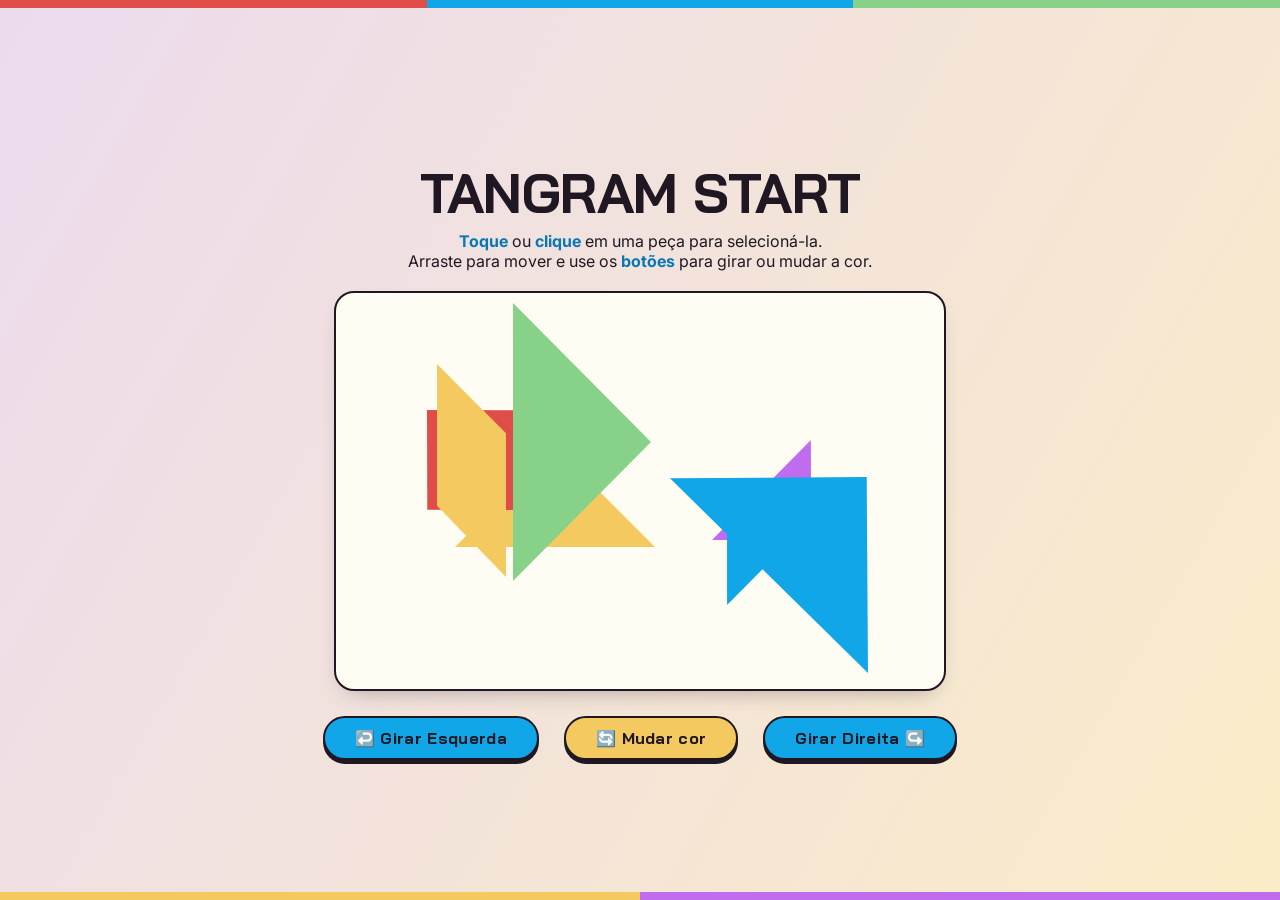
<file: index.html>
<!DOCTYPE html>
<html lang="pt-BR">
<head>
    <meta charset="UTF-8">
    <meta name="viewport" content="width=device-width, initial-scale=1.0">
    <title>Tangram Start</title>
    <link rel="stylesheet" href="style.css?v=5">
</head>
<body>
    <div class="container">
        <div class="introducao">
            <h1>Tangram Start</h1>
            <p><b>Toque</b> ou <b>clique</b> em uma peça para selecioná-la. <br> Arraste para mover e use os <b>botões</b> para girar ou mudar a cor.</p>
        </div>  
        <div id="tangram-caixa">
            <!-- Peças do Tangram -->
            <img src="img/A1-01.svg" id="A1" class="tangram-imagem" alt="Peça 1">
            <img src="img/A2-01.svg" id="A2" class="tangram-imagem" alt="Peça 2">
            <img src="img/A3-01.svg" id="A3" class="tangram-imagem" alt="Peça 3">
            <img src="img/A4-01.svg" id="A4" class="tangram-imagem" alt="Peça 4">
            <img src="img/A5-01.svg" id="A5" class="tangram-imagem" alt="Peça 5">
            <img src="img/A6-01.svg" id="A6" class="tangram-imagem" alt="Peça 6">
            <img src="img/A7-01.svg" id="A7" class="tangram-imagem" alt="Peça 7">
        </div>
        <div class="controles">
    <button id="btn-gira-esquerda">↩️ Girar Esquerda</button>
    <button id="btn-alternar-peca">🔄 Mudar cor</button>
    <button id="btn-gira-direita">Girar Direita ↪️</button>
</div>
    </div>
    <script src="script.js?v=4"></script>
</body>
</html>
</file>
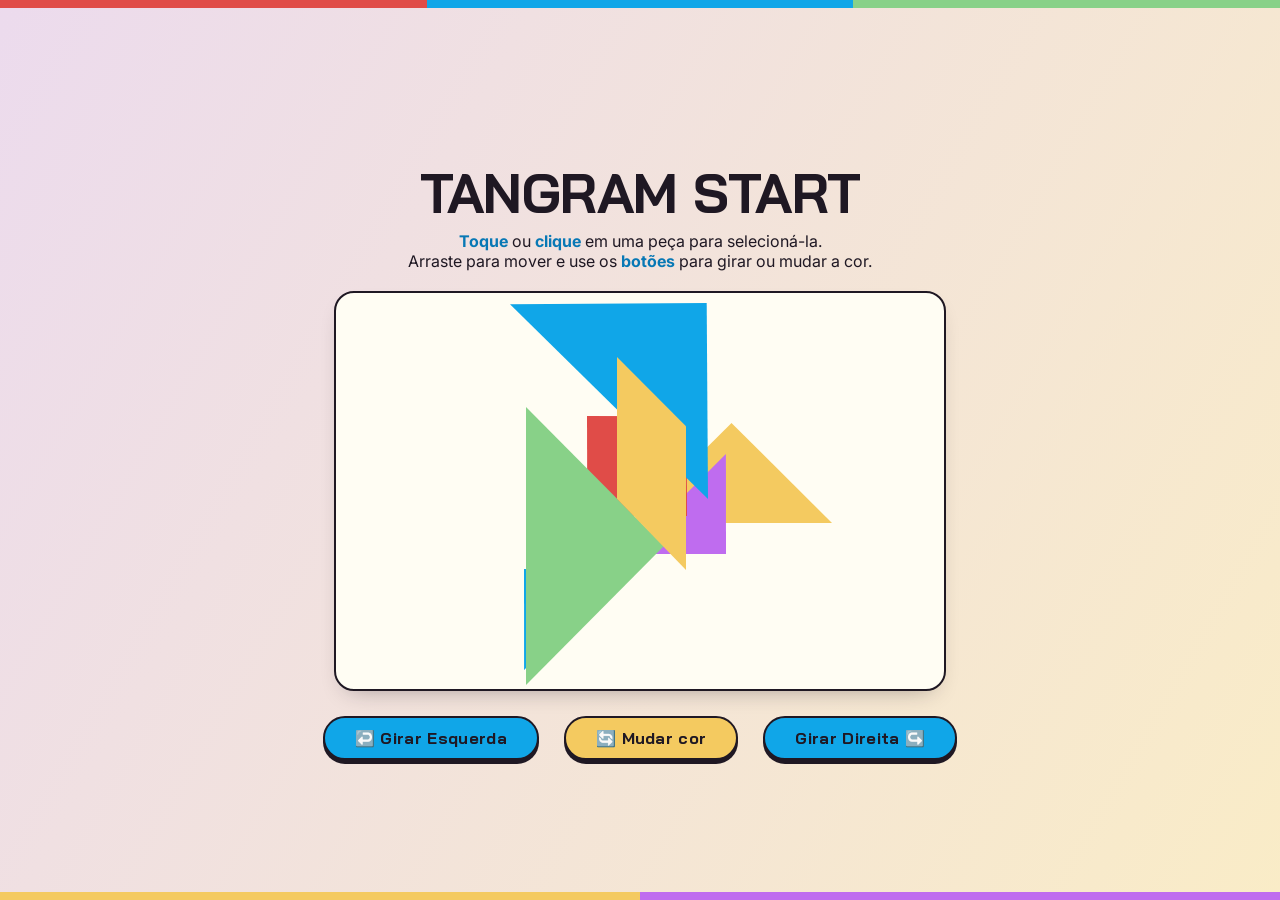
<file: index3.html>
<!DOCTYPE html>
<html lang="pt-BR">
<head>
    <meta charset="UTF-8">
    <meta name="viewport" content="width=device-width, initial-scale=1.0">
    <title>Tangram Start</title>
    <link rel="stylesheet" href="style.css">
</head>
<body>
    <div class="container">
        <div class="introducao">
            <h1>Tangram Start</h1>
            <p><b>Toque</b> ou <b>clique</b> em uma peça para selecioná-la. <br> Arraste para mover e use os <b>botões</b> para girar ou mudar a cor.</p>
        </div>  
        <div id="tangram-caixa">
            <!-- Peças do Tangram -->
            <img src="img/A1-01.svg" id="A1" class="tangram-imagem" alt="Peça 1">
            <img src="img/A2-01.svg" id="A2" class="tangram-imagem" alt="Peça 2">
            <img src="img/A3-01.svg" id="A3" class="tangram-imagem" alt="Peça 3">
            <img src="img/A4-01.svg" id="A4" class="tangram-imagem" alt="Peça 4">
            <img src="img/A5-01.svg" id="A5" class="tangram-imagem" alt="Peça 5">
            <img src="img/A6-01.svg" id="A6" class="tangram-imagem" alt="Peça 6">
            <img src="img/A7-01.svg" id="A7" class="tangram-imagem" alt="Peça 7">
        </div>
        <div class="controles">
    <button id="btn-gira-esquerda">↩️ Girar Esquerda</button>
    <button id="btn-alternar-peca">🔄 Mudar cor</button>
    <button id="btn-gira-direita">Girar Direita ↪️</button>
</div>
    </div>
    <script src="script.js"></script>
</body>
</html>
</file>
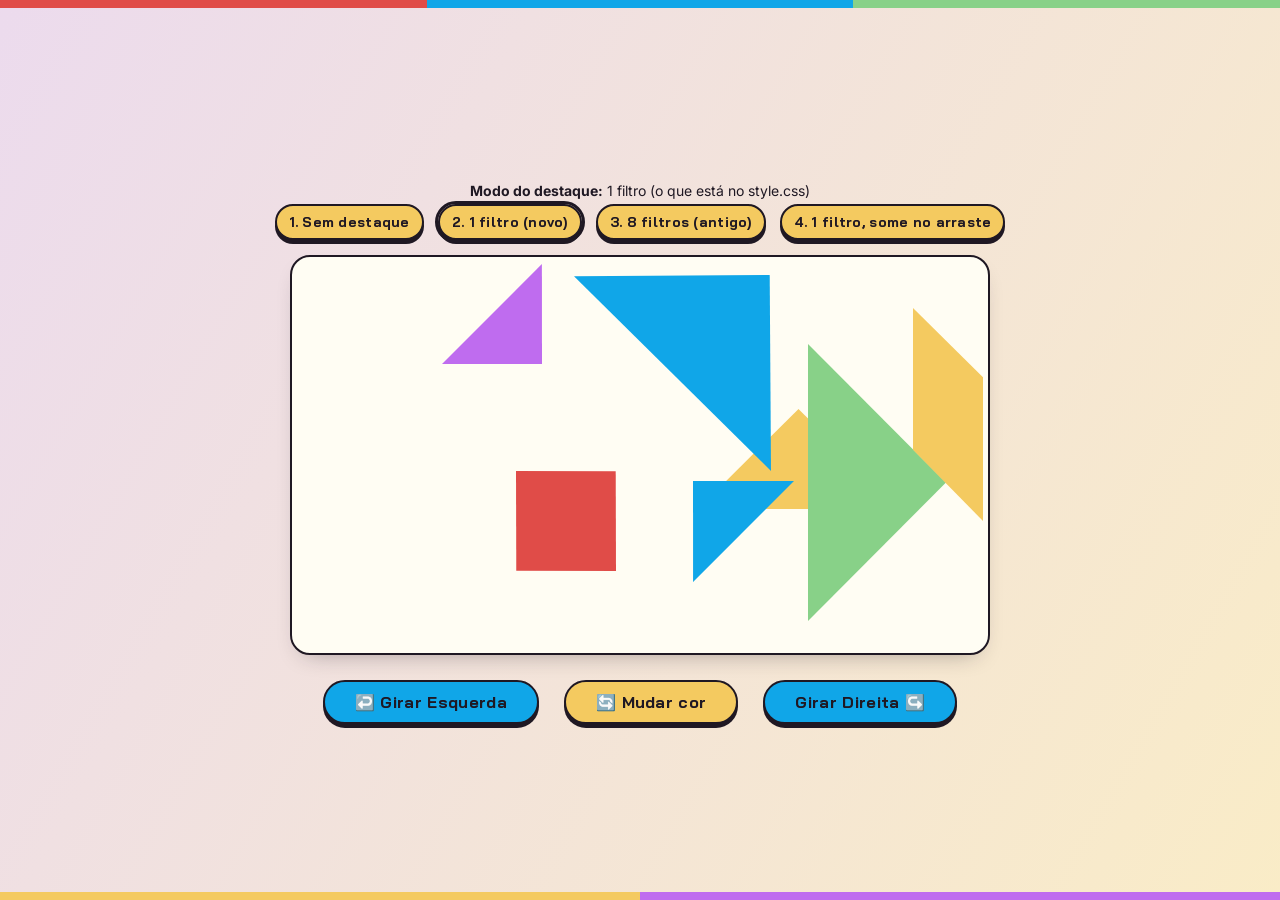
<file: teste-ipad.html>
<!DOCTYPE html>
<html lang="pt-BR">
<head>
    <meta charset="UTF-8">
    <meta name="viewport" content="width=device-width, initial-scale=1.0">
    <title>Tangram Start - teste de rastros (iPad)</title>
    <link rel="stylesheet" href="style.css">
    <!-- Página TEMPORÁRIA de diagnóstico. Não faz parte do projeto; pode ser apagada depois. -->
    <style id="modo-teste"></style>
    <style>
        .painel-teste { margin-bottom: 10px; font-size: 14px; color: var(--cor-principal); }
        .painel-teste button { padding: 6px 12px; font-size: 14px; min-height: 36px; }
        .painel-teste button.ativo { outline: 3px solid var(--cor-principal); }
    </style>
</head>
<body>
    <div class="container">
        <div class="painel-teste">
            <p><b>Modo do destaque:</b> <span id="modo-nome"></span></p>
            <button data-modo="sem">1. Sem destaque</button>
            <button data-modo="um">2. 1 filtro (novo)</button>
            <button data-modo="oito">3. 8 filtros (antigo)</button>
            <button data-modo="um-sem-arraste">4. 1 filtro, some no arraste</button>
        </div>
        <div id="tangram-caixa">
            <img src="img/A1-01.svg" id="A1" class="tangram-imagem" alt="Peça 1">
            <img src="img/A2-01.svg" id="A2" class="tangram-imagem" alt="Peça 2">
            <img src="img/A3-01.svg" id="A3" class="tangram-imagem" alt="Peça 3">
            <img src="img/A4-01.svg" id="A4" class="tangram-imagem" alt="Peça 4">
            <img src="img/A5-01.svg" id="A5" class="tangram-imagem" alt="Peça 5">
            <img src="img/A6-01.svg" id="A6" class="tangram-imagem" alt="Peça 6">
            <img src="img/A7-01.svg" id="A7" class="tangram-imagem" alt="Peça 7">
        </div>
        <div class="controles">
            <button id="btn-gira-esquerda">↩️ Girar Esquerda</button>
            <button id="btn-alternar-peca">🔄 Mudar cor</button>
            <button id="btn-gira-direita">Girar Direita ↪️</button>
        </div>
    </div>
    <script src="script.js"></script>
    <script>
        // Cada modo só sobrescreve o filter da peça selecionada. script.js não é alterado.
        const modos = {
            'sem': ['Sem destaque', '.tangram-imagem.selecionada { filter: none; }'],
            'um': ['1 filtro (o que está no style.css)', ''],
            'oito': ['8 filtros (versão anterior)',
                '.tangram-imagem.selecionada { filter: drop-shadow(2px 0 0 #fff) drop-shadow(-2px 0 0 #fff) drop-shadow(0 2px 0 #fff) drop-shadow(0 -2px 0 #fff) drop-shadow(1.5px 0 0 #284260) drop-shadow(-1.5px 0 0 #284260) drop-shadow(0 1.5px 0 #284260) drop-shadow(0 -1.5px 0 #284260); }'],
            // Durante o arraste o script.js põe cursor: grabbing no style da peça; o seletor usa isso
            'um-sem-arraste': ['1 filtro, removido durante o arraste',
                '.tangram-imagem.selecionada[style*="grabbing"] { filter: none; }']
        };
        function aplicarModo(m) {
            document.getElementById('modo-teste').textContent = modos[m][1];
            document.getElementById('modo-nome').textContent = modos[m][0];
            document.querySelectorAll('.painel-teste button').forEach(b =>
                b.classList.toggle('ativo', b.dataset.modo === m));
        }
        document.querySelectorAll('.painel-teste button').forEach(b =>
            b.addEventListener('click', () => aplicarModo(b.dataset.modo)));
        aplicarModo('um');
    </script>
</body>
</html>
</file>
<file: style.css>
/* Fontes da identidade visual EFAI: Bai Jamjuree (títulos e botões) e Inter (textos) */
@import url('https://fonts.googleapis.com/css2?family=Bai+Jamjuree:wght@500;600;700&family=Inter:wght@400;500;600;700&display=swap');

:root {
    /* Paleta oficial EFAI (ID_EFAI_2026) */
    --vermelho: #e04c48;
    --verde: #88d188;
    --azul: #10a6e8;
    --azul-texto: #0878b5;
    --amarelo: #f4ca60;
    --roxo: #bf6cef;
    --preto: #1f1823;
    --offwhite: #fffdf3;
    --grad-lilas: rgba(217, 185, 232, .5);   /* gradientes só para fundos, a 50% */
    --grad-amarelo: rgba(244, 219, 155, .5);

    /* Nomes usados no projeto, agora com as cores EFAI */
    --cor-principal: var(--preto);
    --cor-destaque: var(--amarelo);
    --cor-historia: var(--roxo);

    /* Aumente junto com o "?v=" do style.css no index.html (ver README) */
    --versao-css: "5";
}

* {
    margin: 0;
    padding: 0;
    box-sizing: border-box;
}

body {
    display: flex;
    justify-content: center;
    align-items: center;
    min-height: 100vh;   /* min-height: o conteúdo não fica cortado em telas baixas */
    padding: 16px 0;
    color: var(--preto);
    background-color: var(--offwhite);
    background-image: linear-gradient(120deg, var(--grad-lilas) 0%, var(--grad-amarelo) 100%);
    background-attachment: fixed;
    font-family: "Inter", "Segoe UI", Roboto, Arial, sans-serif;
}

/* Faixas coloridas da identidade EFAI, no alto e no pé da tela.
   São só decoração: ficam fixas e não recebem toques nem cliques. */
body::before,
body::after {
    content: "";
    position: fixed;
    left: 0;
    right: 0;
    height: 8px;
    pointer-events: none;
    z-index: 10;
}
body::before {
    top: 0;
    background: linear-gradient(90deg, var(--vermelho) 0 33.33%, var(--azul) 33.33% 66.66%, var(--verde) 66.66% 100%);
}
body::after {
    bottom: 0;
    background: linear-gradient(90deg, var(--amarelo) 0 50%, var(--roxo) 50% 100%);
}

.container {
    text-align: center;
}

.introducao {
    color: var(--cor-principal);
    margin-top: 20px;
    margin-bottom: 20px;
    padding-top: 10px;
    overflow: hidden;
    width: 100%;
    word-wrap: break-word;
}

/* Título no mesmo tamanho dos títulos de abertura dos materiais EFAI */
.introducao h1 {
    font-family: "Bai Jamjuree", "Trebuchet MS", sans-serif;
    font-size: clamp(2rem, 1.2rem + 2.8vw, 3.5rem);
    font-weight: 700;
    line-height: 1.02;
    letter-spacing: -0.01em;
    text-transform: uppercase;
}

.introducao b {
    color: var(--azul-texto);
}

p {
    padding-top: 10px;
}

#tangram-caixa {
    width: 95%;          /* Ocupa quase toda a largura em telas pequenas */
    max-width: 700px;    /* Mas não passa de 700px em telas grandes */
    height: 400px;       /* Reduzi um pouco a altura para caber melhor em tablets */
    border: 2px solid var(--preto);
    border-radius: 20px;
    background-color: var(--offwhite);
    box-shadow: 0 10px 24px -14px rgba(31, 24, 35, 0.45);
    position: relative;
    margin: 0 auto 20px auto; /* Centraliza a caixa */
    overflow: hidden;
    touch-action: manipulation; /* Sem zoom por duplo toque na área de montagem */
}

.tangram-imagem {
    position: absolute;
    cursor: grab;
    touch-action: none;
    -webkit-user-select: none;
    user-select: none;
    -webkit-user-drag: none;              /* Sem "arrastar imagem" nativo */
    -webkit-touch-callout: none;          /* Sem menu de "salvar imagem" no toque longo (iOS) */
    -webkit-tap-highlight-color: transparent; /* Sem caixa cinza ao tocar */
    /* Folga transparente ao redor do desenho: o destaque (drop-shadow) fica DENTRO
       da caixa da peça. O Safari do iPad corta e não apaga o que o filtro desenha
       fora dessa caixa (causa dos rastros). Não muda o tamanho da forma. */
    padding: 5px;
    /* Altere a transição para ser mais específica e rápida */
    transition: transform 0.1s linear, left 0s, top 0s;
    /* Garante que ela comece com um estado de transformação definido */
    transform: rotate(0deg);
}

.controles {
    display: flex;
    justify-content: center;
    gap: 15px;
    flex-wrap: wrap; /* Garante que caiba em telas estreitas */
    margin-top: 20px;
    touch-action: manipulation; /* Sem zoom por duplo toque nos botões */
}

/* Destaque da peça selecionada: sombra que acompanha a forma (SVG transparente).
   Um único drop-shadow, sem desfoque e com valores inteiros (mais leve para o
   Safari do iPad redesenhar durante o arraste). Não altera tamanho nem posição. */
.tangram-imagem.selecionada {
    filter: drop-shadow(4px 4px 0 rgba(31, 24, 35, 0.55)); /* preto EFAI #1f1823 a 55% */
}

button {
    background-color: var(--cor-destaque);
    color: var(--cor-principal);
    border: 2px solid var(--preto);
    border-radius: 999px;
    box-shadow: 0 4px 0 var(--preto);
    margin: 5px;
    padding: 10px 30px;
    font-size: 16px;
    font-weight: 700;
    letter-spacing: 0.02em;
    cursor: pointer;
    font-family: "Bai Jamjuree", "Trebuchet MS", sans-serif;
    min-height: 44px;    /* Área de toque confortável em tablets */
    touch-action: manipulation;
    -webkit-user-select: none;
    user-select: none;
}

/* Botões de girar em azul; "Mudar cor" continua amarelo */
#btn-gira-esquerda,
#btn-gira-direita {
    background-color: var(--azul);
}

/* Hover só em aparelhos com mouse: evita o botão "preso" após o toque */
@media (hover: hover) {
    button:hover {
        filter: brightness(1.08);
    }
}

/* Botão pressionado: a sombra some, como nos outros materiais EFAI */
button:active {
    box-shadow: 0 1px 0 var(--preto);
    filter: brightness(0.95);
}

button:focus-visible {
    outline: 3px solid var(--azul-texto);
    outline-offset: 3px;
}

/* Telas estreitas: botões um pouco mais compactos para caberem lado a lado */
@media (max-width: 600px) {
    button {
        padding: 10px 18px;
    }
}
</file>
